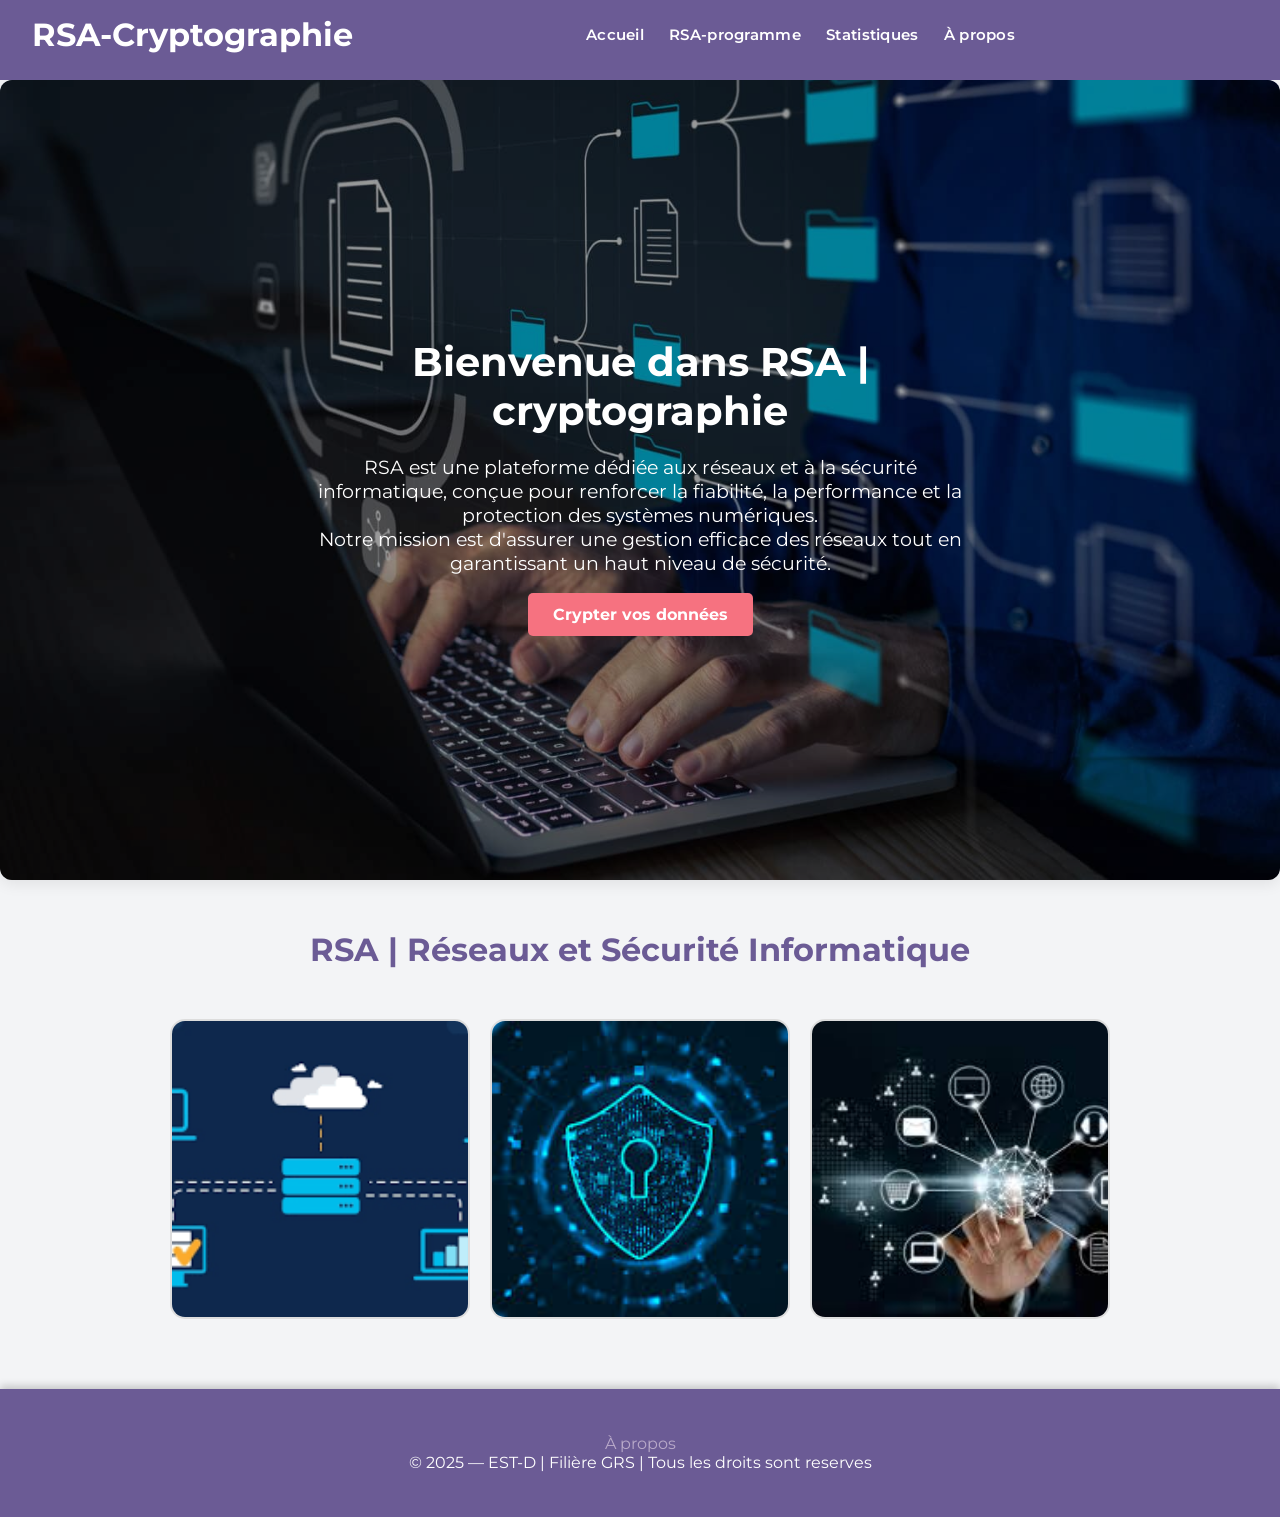
<file: index.html>
<!DOCTYPE html>
<html lang="fr">
<head>
    <meta charset="UTF-8">
    <meta name="description" content="un site web qui represente l'algoritme RSA, Cryptage - decryptage - casage.">
    <meta name="author" content="MOAD SAHIB">
    <meta name="viewport" content="width=device-width, initial-scale=1">
    <title>RSA-Algorithme de cryptographie</title>
    <link rel="stylesheet" href="css/styles.css">
    <link href="https://fonts.googleapis.com/css2?family=Montserrat:wght@700&display=swap" rel="stylesheet">
</head>
<body>
    <header>
        <div class="header-container" class="fade-in">
            <h1>RSA-Cryptographie</h1>

            <nav>
                <ul class="nav-center">
                    <li><a href="index.html" >Accueil</a></li>
                    <li><a href="crypt.html" >RSA-programme</a></li>
                    <li><a href="stats.html" target="_blank">Statistiques</a></li>
                    <li><a href="about.html" >À propos</a></li>
                </ul>
            </nav>
        </div>
    </header>

    <main>
      <section class="hero">
        <div class="hero-overlay">
            <h1>Bienvenue dans RSA | cryptographie</h1>
            <p>
                RSA est une plateforme dédiée aux réseaux et à la sécurité informatique, conçue pour renforcer la fiabilité, la performance et la protection des systèmes numériques.
                <br>    
                Notre mission est d'assurer une gestion efficace des réseaux tout en garantissant un haut niveau de sécurité.
            </p>
            <a class="btn" href="crypt.html">Crypter vos données</a>
        </div>
      </section>
         </div>

        <div class="why-use">
        <h2 class="section-title">RSA | Réseaux et Sécurité Informatique</h2>

        <div class="containe">

            <!-- Réseaux -->
            <div class="divclique">
                <img src="imgs/network1.png" alt="Réseaux">
                <div class="overlay">
                    <h3>Réseaux</h3>
                    <p>
                        Les réseaux informatiques permettent de connecter plusieurs équipements afin d’assurer l’échange rapide, fiable et continu des données et des services. <br>
                        Ils constituent la base de la communication numérique moderne.
                    </p>
                </div>
            </div>

            <!-- Sécurité -->
            <div class="divclique">
                <img src="imgs/securite.jpg" alt="Sécurité">
                <div class="overlay">
                    <h3>Sécurité</h3>
                    <p>
                        La sécurité informatique vise à protéger les réseaux, les systèmes et les données contre les menaces, les attaques et les accès non autorisés. <br>
                        Elle garantit la confidentialité, l’intégrité et la disponibilité de l’information.
                    </p>
                </div>
            </div>

            <!-- Informatique -->
            <div class="divclique">
                <img src="imgs/informatique.jpg" alt="Informatique">
                <div class="overlay">
                    <h3>Informatique</h3>
                    <p>
                        L’informatique regroupe l’ensemble des outils et des techniques permettant de concevoir, gérer et maintenir les systèmes numériques. <br>
                        Elle soutient le fonctionnement, l’analyse et l’évolution des infrastructures informatiques.
                    </p>
            </div>
        </div>

      
        

        </div>

    </section>
</div>

    </main>

    <footer>
        <div class="container" >
            <p><a href="about.html">À propos</a></p>
            <p>&copy; 2025 — EST-D | Filière GRS | Tous les droits sont reserves</p>
            
        </div>
    </footer>
     

</body>
</html>
</file>
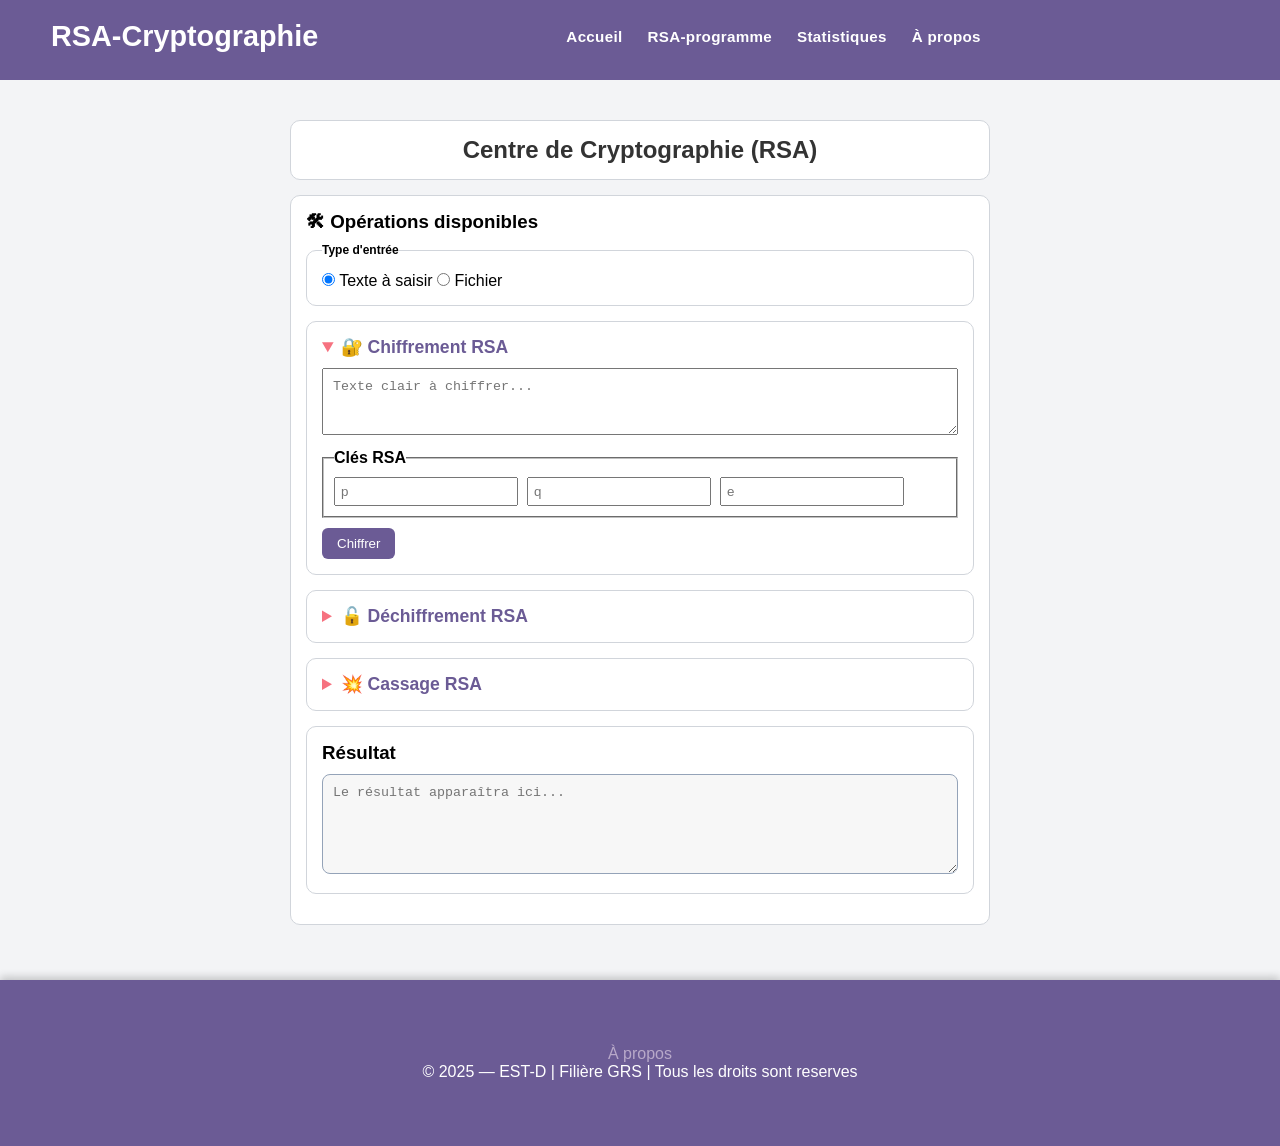
<file: crypt.html>
<!DOCTYPE html>
<html lang="fr">
<head>
<meta charset="UTF-8">
<meta name="viewport" content="width=device-width, initial-scale=1.0">
<title>RSA Programme</title>
<link rel="stylesheet" href="css/styles.css">
<script defer src="scripts/script.js"></script>
<style>
*{margin:0;padding:0;box-sizing:border-box;font-family:'Segoe UI',Tahoma,sans-serif;}
body{background:#f3f4f6;min-height:100vh;display:flex;flex-direction:column;}
header{background:#6B5B95;padding:20px;color:white;text-align:center;}
header h1{font-size:1.8rem;}
.container{width:90%;max-width:700px;margin:20px auto;}
h2{text-align:center;color:#333;margin-bottom:15px;}
.rsa-box{border:1px solid #d1d5db;border-radius:10px;padding:15px;background:#fff;margin-bottom:15px;}
summary{font-weight:bold;cursor:pointer;color:#6B5B95;font-size:1.1rem;}
summary::marker{color:#F67280;}
textarea{width:100%;padding:10px;margin-top:10px;font-family:monospace;}
button{margin-top:10px;background:#6B5B95;color:white;padding:8px 15px;border:none;border-radius:6px;cursor:pointer;}
button:hover{background:#F67280;}
#result{width:100%;min-height:100px;padding:10px;margin-top:10px;border-radius:8px;border:1px solid #94a3b8;font-family:monospace;background:#f7f7f7;resize:vertical;}
fieldset{margin-top:10px;padding:10px;}
legend{font-weight:bold;}
input[type=number]{width:30%;padding:5px;margin-right:5px;}
</style>
</head>
<body>

<header>
    <div class="header-container">
        <h1>RSA-Cryptographie</h1>
        <nav>
            <ul class="nav-center">
                <li><a href="index.html">Accueil</a></li>
                <li><a href="crypt.html">RSA-programme</a></li>
                <li><a href="stats.html" target="_blank">Statistiques</a></li>
                <li><a href="about.html">À propos</a></li>
            </ul>
        </nav>
    </div>
</header>

<div class="container" >
<h2 class="rsa-box" open>Centre de Cryptographie (RSA)</h2>

<!-- Type d'entrée -->
<div class="rsa-box">
    <h3>🛠 Opérations disponibles</h3>
    <fieldset class="rsa-box" open>
        <legend style="font-size: 12px;">Type d'entrée</legend>
        <label><input type="radio" name="inputType" value="text" checked> Texte à saisir</label>
        <label><input type="radio" name="inputType" value="file"> Fichier</label>
    </fieldset>


<!-- Chiffrement -->
<details class="rsa-box" open>
    <summary>🔐 Chiffrement RSA</summary>
    <!-- Zone d'entrée dynamique -->
    <div id="inputZone">
        <textarea id="textEncrypt" rows="3" placeholder="Texte clair à chiffrer..."></textarea>
    </div>
    <fieldset>
        <legend>Clés RSA</legend>
        <input type="number" id="p" placeholder="p">
        <input type="number" id="q" placeholder="q">
        <input type="number" id="e" placeholder="e">
    </fieldset>
     <a href="#result"><button onclick="encryptRSA()">Chiffrer</button></a>
</details>

<!-- Déchiffrement -->
<details class="rsa-box">
    <summary>🔓 Déchiffrement RSA</summary>
    <!-- Zone d'entrée dynamique -->
    <div id="decryptInputZone">
        <textarea id="textDecrypt" rows="3" placeholder="Texte clair à chiffrer..."></textarea>
    </div>

    <fieldset>
        <legend>Clés RSA</legend>
        <input type="number" id="dp" placeholder="p">
        <input type="number" id="dq" placeholder="q">
        <input type="number" id="de" placeholder="e">
    </fieldset>
     <a href="#result"><button onclick="decryptRSA()">Déchiffrer</button></a>
</details>

<!-- Cassage -->
<details class="rsa-box">
    <summary>💥 Cassage RSA</summary>
    <textarea id="cipherCrack" rows="3" placeholder="Texte chiffré à casser..."></textarea>
    <a href="#result"><button onclick="crackRSA()">Casser RSA</button></a>
</details>

<!-- Résultat -->
<!-- Résultat -->
<div class="rsa-box" open>
    <h3>Résultat</h3>

    <!-- Résultat texte -->
    <textarea id="result" readonly placeholder="Le résultat apparaîtra ici..."></textarea>

    <!-- Résultat fichier -->
    <div id="fileResult" style="display:none; margin-top:10px;">
        <p id="fileName" style="margin-bottom:8px;font-weight:bold;"></p>
        <button onclick="downloadResult()"> Télécharger le fichier</button>
    </div>
</div>

</div>
</div>
<footer>
        <div class="container" >
            <p><a href="about.html">À propos</a></p>
            <p>&copy; 2025 — EST-D | Filière GRS | Tous les droits sont reserves</p>
            
        </div>
    </footer>
</body>
</html>
</file>
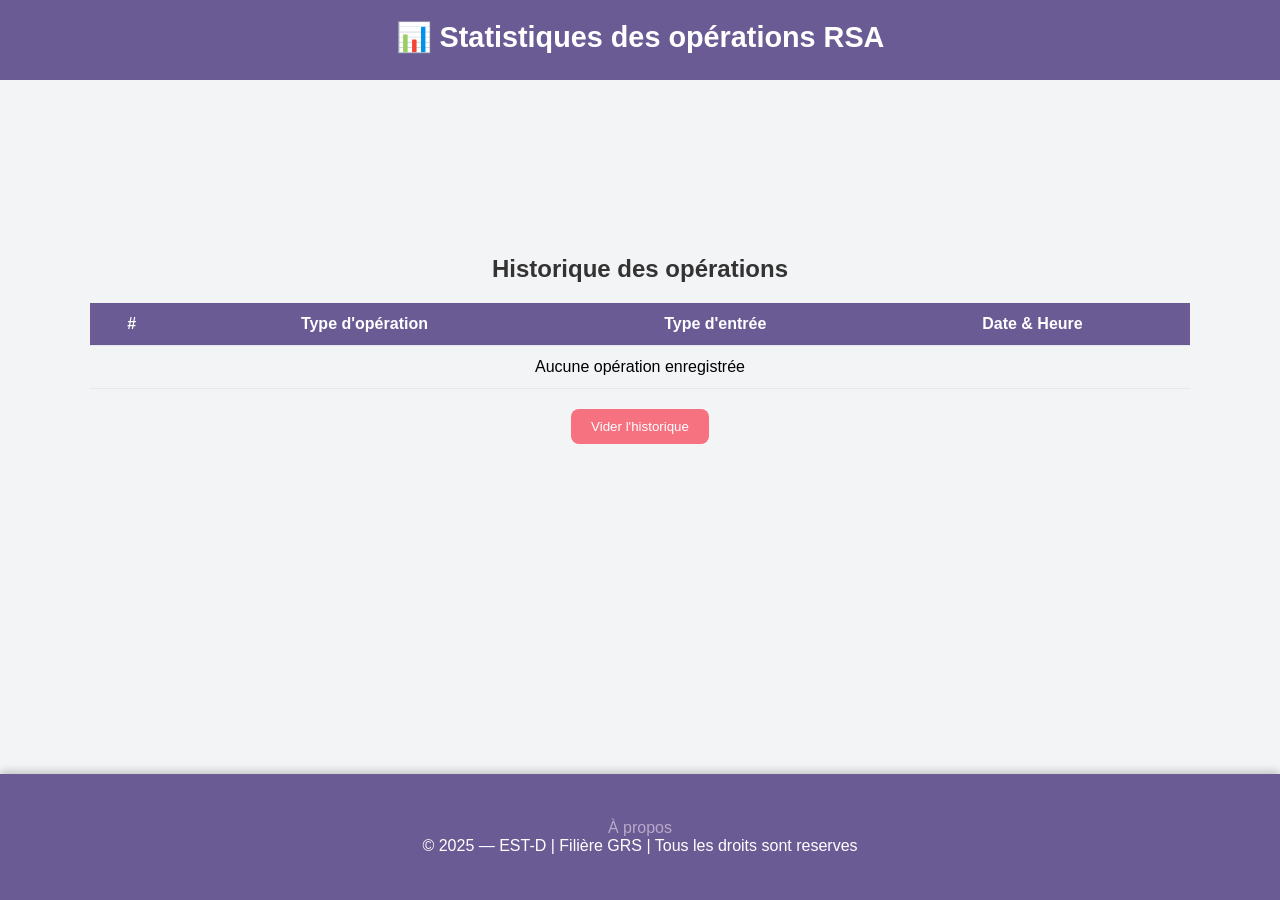
<file: stats.html>
<!DOCTYPE html>
<html lang="fr">
<head>
    <meta charset="UTF-8">
    <title>Statistiques RSA</title>
    <meta name="viewport" content="width=device-width, initial-scale=1.0">
    <link rel="stylesheet" href="css/styles.css">
    <style>
        /* RESET */
        * {
            margin: 0;
            padding: 0;
            box-sizing: border-box;
            font-family: 'Segoe UI', Tahoma, sans-serif;
        }

        body {
            background: #f3f4f6;
            min-height: 100vh;
            display: flex;
            flex-direction: column;
        }

        header {
            background: #6B5B95;
            padding: 20px;
            color: white;
            text-align: center;
        }

        header h1 {
            font-size: 1.8rem;
        }
        h2 {
            margin-bottom: 15px;
            color: #333;
            text-align: center;
        }

        table {
            width: 100%;
            border-collapse: collapse;
            margin-top: 20px;
        }

        thead {
            background: #6B5B95;
            color: white;
        }

        th, td {
            padding: 12px;
            text-align: center;
            border-bottom: 1px solid #e5e7eb;
        }

        tbody tr:hover {
            background: #f9fafb;
        }

        .btn-clear {
            margin-top: 20px;
            padding: 10px 20px;
            background: #F67280;
            color: white;
            border: none;
            border-radius: 8px;
            cursor: pointer;
            display: block;
            margin-left: auto;
            margin-right: auto;
        }

        .btn-clear:hover {
            opacity: 0.9;
        }
    </style>
</head>
<body>

<header>
    <h1>📊 Statistiques des opérations RSA</h1>
</header>

<div class="container">
    <h2>Historique des opérations</h2>

    <table>
        <thead>
            <tr>
                <th>#</th>
                <th>Type d'opération</th>
                <th>Type d'entrée</th> <!-- Nouveau -->
                <th>Date & Heure</th>
            </tr>
        </thead>
        <tbody id="statsTable">
            <!-- Rempli dynamiquement -->
        </tbody>
    </table>

    <button class="btn-clear" onclick="clearStats()">Vider l'historique</button>
</div>

<footer>
    <div class="container" >
        <p><a href="about.html">À propos</a></p>
        <p>&copy; 2025 — EST-D | Filière GRS | Tous les droits sont reserves</p>
    </div>
</footer>

<script>
    function loadStats() {
        let stats = JSON.parse(localStorage.getItem("rsaStats")) || [];
        let table = document.getElementById("statsTable");
        table.innerHTML = "";

        if (stats.length === 0) {
            table.innerHTML = `
                <tr>
                    <td colspan="4">Aucune opération enregistrée</td>
                </tr>`;
            return;
        }

        stats.forEach((stat, index) => {
            let row = `
                <tr>
                    <td>${index + 1}</td>
                    <td>${stat.type}</td>
                    <td>${stat.inputType}</td>
                    <td>${stat.date}</td>
                </tr>
            `;
            table.innerHTML += row;
        });
    }

    function clearStats() {
        if (confirm("Voulez-vous vraiment supprimer l'historique ?")) {
            localStorage.removeItem("rsaStats");
            loadStats();
        }
    }
    document.addEventListener("DOMContentLoaded", function () {
        loadStats();
    });


</script>

</body>
</html>
</file>
<file: css/styles.css>
/* ------------------ RESET ------------------ */
*{
    margin: 0;
    padding: 0;
    box-sizing: border-box;
}

body {
    min-height: 100vh;
    display: flex;
    flex-direction: column;
    background: #f3f4f6;
    font-family: 'Montserrat', sans-serif;
}


.login-container {
    display: flex;
    justify-content: center;
    align-items: center;     
    min-height: 50vh;        
    background: #f3f4f6;
    padding: 20px;
}


.login-container form {
    background: white;
    padding: 30px 40px;
    border-radius: 12px;
    box-shadow: 0 6px 20px rgba(0,0,0,0.1);
    width: 1000px;
    transition: transform 0.3s ease, box-shadow 0.3s ease; 
}


.login-container form fieldset {
    border: 2px solid #6B5B95;
    border-radius: 8px;
    padding: 15px;
}

.login-container form legend {
    color: #6B5B95;
    font-size: 1rem;
    font-weight: 700;
}


.login-container form table td {
    padding: 10px 10px;
}


.login-container form input {
    width: 100%;
    padding: 10px;
    border: 1px solid #94a3b8;
    border-radius: 5px;
}


.login-container form button {
    margin-top: px;
    width: 16%;
    padding: 10px;
    background: #6B5B95;
    color: white;
    border-radius: 5px;
    border: none;
    font-weight: bold;
    cursor: pointer;
    transition: 0.3s;
}

.login-container form button:hover {
    background: #F67280;
}

.login-container form {
    background: white;
    padding: 30px 40px;
    border-radius: 12px;
    box-shadow: 0 6px 20px rgba(0,0,0,0.1);
    width: 1000px;
    transition: transform 0.3s ease, box-shadow 0.3s ease; 
}

.login-container form:hover {
    transform: translateY(-5px) scale(1); 
    box-shadow: 0 12px 30px rgba(0,0,0,0.2); 
    cursor: pointer;
}


.login-container form p {
    margin-top: 10px;
    text-align: left;
    font-size: 0.9rem;
}

.login-container form p a {
    color: #6B5B95;
    text-decoration: none;
    font-weight: bold;
}

.login-container form p a:hover {
    color: #F67280;
}

.container {
    width: 90%;
    max-width: 1100px;
    margin: auto;
    padding: 20px 0;
}
.containe {
    display: flex;
    gap: 20px;
    justify-content: center;
    padding: 20px;
}

.divclique {
    width: 300px;
    height: 300px;
    background: white;
    border-radius: 15px;
    border: 2px solid #ddd;
    position: relative;
    overflow: hidden;
    cursor: pointer;
}

/* Image */
.divclique img {
    width: 100%;
    height: 100%;
    object-fit: cover;
}

/* Overlay (definition) */
.overlay {
    position: absolute;
    top: 0;
    left: 0;
    width: 100%;
    height: 100%;
    background: rgba(107,91,149,0.95);
    color: white;
    display: flex;
    flex-direction: column;
    justify-content: center;
    align-items: center;
    text-align: center;
    padding: 20px;
    opacity: 0;
    transition: 0.3s;
}

.divclique:hover .overlay {
    opacity: 1;
}

.overlay h3 {
    font-size: 1.5rem;
    margin-bottom: 10px;
}

.overlay p {
    font-size: 1rem;
}

/* Section title */
.why-use {
    margin: 50px 0;
    text-align: center;
}

.why-use .section-title {
    color: #6B5B95;
    font-size: 2rem;
    margin-bottom: 30px;
}

/* ------------------ HEADER ------------------ */

header {
    flex: 0 0 auto;
    background-color: #6B5B95;
    color: white;
    padding: 15px 0;
    position: sticky;
    top: 0;
    z-index: 1000;
    height: 80px;
    justify-content: center;
}

.header-container {
    width: 95%;
    max-width: 1500px;
    margin: auto;
    display: flex;
    justify-content: space-between;
    align-items: center;
}

/* Logo */
header h1 {
    font-size: 2rem;
    font-weight: 700;
    
}

/* Navigation */
nav {
    flex: 1;
    display: flex;
    justify-content: space-between;
    align-items: center;
}

/* Center navigation */
.nav-center {
    display: flex;
    gap: 25px;
    margin: 0 auto;
}

/* Right side: j'ai un compte */
.nav-right {
    margin-left: auto;
}

nav ul {
    list-style: none;
    display: flex;
    gap: 18px;
    align-items: center;
}

nav ul li a {
    color: white;
    text-decoration: none;
    font-weight: 600;
    font-size: 0.95rem;
    letter-spacing: 0.3px;
    transition: 0.3s;
}

nav ul li a:hover {
    color: #F67280;
    transform: translateY(-2px);
}

.nav-right p {
    margin: 0;
    color: #d1d5db;
    font-size: 0.9rem;
}

/* ------------------ SCROLL ANIMATION ------------------ */

.fade-in {
    opacity: 1;
    transform: translateY(20px);
    transition: opacity 0.8s ease, transform 0.8s ease;
}

.fade-in.visible {
    opacity: 1;
    transform: translateY(0);
}

/* ------------------ SECTIONS ------------------ */

section {
    margin-bottom: 40px;
    background: white;
    padding: 30px;
    border-radius: 12px;
    box-shadow: 0 4px 15px rgba(0,0,0,0.08);
    transition: transform 0.3s ease, box-shadow 0.3s ease;
}

section:hover {
    transform: translateY(-4px);
    box-shadow: 0 6px 20px rgba(0,0,0,0.12);
}

section h2,
section h3 {
    color: #6B5B95;
    margin-bottom: 15px;
}

/* ------------------ HERO SECTION ------------------ */

.hero {
    background-image: url('../imgs/informatique1.jpeg');
    background-size: cover;
    background-position: center;
    position: relative;
    display: flex;
    justify-content: center;
    align-items: center;
    text-align: center;
    color: white;
    margin-bottom: 40px;
    height: 800px;
    overflow: hidden;

   
    transform: scale(1.2); 
    opacity: 0;           
    animation: heroZoom 1.5s forwards; 
}


@keyframes heroZoom {
    0% {
        transform: scale(1.2);
        opacity: 0;
    }
    100% {
        transform: scale(1);
        opacity: 1;
    }
}

.hero::before {
    content: "";
    position: absolute;
    top: 0;
    left: 0;
    width: 100%;
    height: 100%;
    background: rgba(0,0,0,0.4); 
    border-radius: 12px;
}

.hero-overlay {
    position: relative; 
    z-index: 2;
    max-width: 700px;
    padding: 20px;
    opacity: 0;
    animation: textFade 2s 0.5s forwards;
    animation-delay:0.5s ;
}
@keyframes textFade {
    to {
        opacity: 1;
    }
}

.hero-overlay h1 {
    font-size: 2.5rem;
    margin-bottom: 20px;
}


.hero-overlay p {
    font-size: 1.2rem;
    margin-bottom: 30px;
}

.hero-overlay .btn {
    padding: 12px 25px;
    background: #F67280;
    color: white;
    text-decoration: none;
    font-weight: bold;
    border-radius: 5px;
    transition: 0.3s;
}

.hero-overlay .btn:hover {
    background: #6B5B95;
}

/* --- Responsive --- */
@media (max-width: 700px) {
    .hero {
        height: 400px;
    }
    .hero-overlay h1 {
        font-size: 1.8rem;
    }
    .hero-overlay p {
        font-size: 1rem;
    }
}

/* ------------------ FOOTER ------------------ */

footer {
    background: #6B5B95;
    color: white;
    padding: 25px 0;
    text-align: center;
    margin-top: auto;
    box-shadow: 0 -3px 8px rgba(0,0,0,0.2);
}

footer a {
    color: #B8A9C9;
    text-decoration: none;
}

footer a:hover {
    text-decoration: underline;
}

.team {
    display: flex;
    justify-content: center;
    gap: 50px;
    margin-top: 40px;
}

.member {
    text-align: center;
    font-family: 'Montserrat', sans-serif;
}

.member p {
    margin: 0;
    color: #555555;
    font-size: 14px;
}
.circle {
    width: 120px;
    height: 120px;
    border: 3px solid #6B5B95;
    border-radius: 50%;
    display: flex;
    align-items: center;
    justify-content: center;
    font-size: 32px;
    font-weight: 700;
    color: #6B5B95;
    margin-bottom: 10px;
    background: #f7f9fc;
    margin-left: 43px;
}
/* ------------------ RSA FORM ENHANCEMENT ------------------ */

#rsaForm {
    display: flex;
    flex-direction: column;
    gap: 20px;
    padding: 40px; /* zedt padding global */
    background: #ffffff;
    border-radius: 12px;
    box-shadow: 0 6px 20px rgba(0,0,0,0.1);
}

/* Padding li fih fieldset */
#rsaForm fieldset {
    padding: 20px;
    border-radius: 10px;
    border: 1px solid #d1d5db;
    background: #f9f9f9;
}
#rsaForm legend{
    font-size: 12px;
    color:gray;
}
/* Labels */
#rsaForm label {
    font-weight: 600;
    margin-bottom: 5px;
    color: #333;
    display: block;
}

/* Textarea fixe */
#rsaForm textarea {
    width: 100%;
    height: 150px;   /* hauteur fixe */
    padding: 15px;
    border: 1px solid #94a3b8;
    border-radius: 8px;
    font-size: 1rem;
    resize: none;   /* ma ytghyrch l’hauteur */
    box-sizing: border-box;
}

/* Inputs */
#rsaForm input[type="number"],
#rsaForm input[type="file"] {
    width: 100%;
    padding: 12px;
    border: 1px solid #94a3b8;
    border-radius: 8px;
    font-size: 1rem;
    box-sizing: border-box;
}

/* Button */
#rsaForm button {
    width: fit-content;
    padding: 12px 25px;
    background-color: #6B5B95;
    color: white;
    font-weight: bold;
    border: none;
    border-radius: 8px;
    cursor: pointer;
    transition: 0.3s;
}

#rsaForm button:hover {
    background-color: #F67280;
}

/* Result box */
#result {
    width: 100%;
    min-height: 120px;
    padding: 15px;
    border: 1px solid #94a3b8;
    border-radius: 8px;
    font-family: monospace;
    background: #f7f7f7;
    resize: none;   /* fixe aussi l’hauteur */
    box-sizing: border-box;
}
</file>
